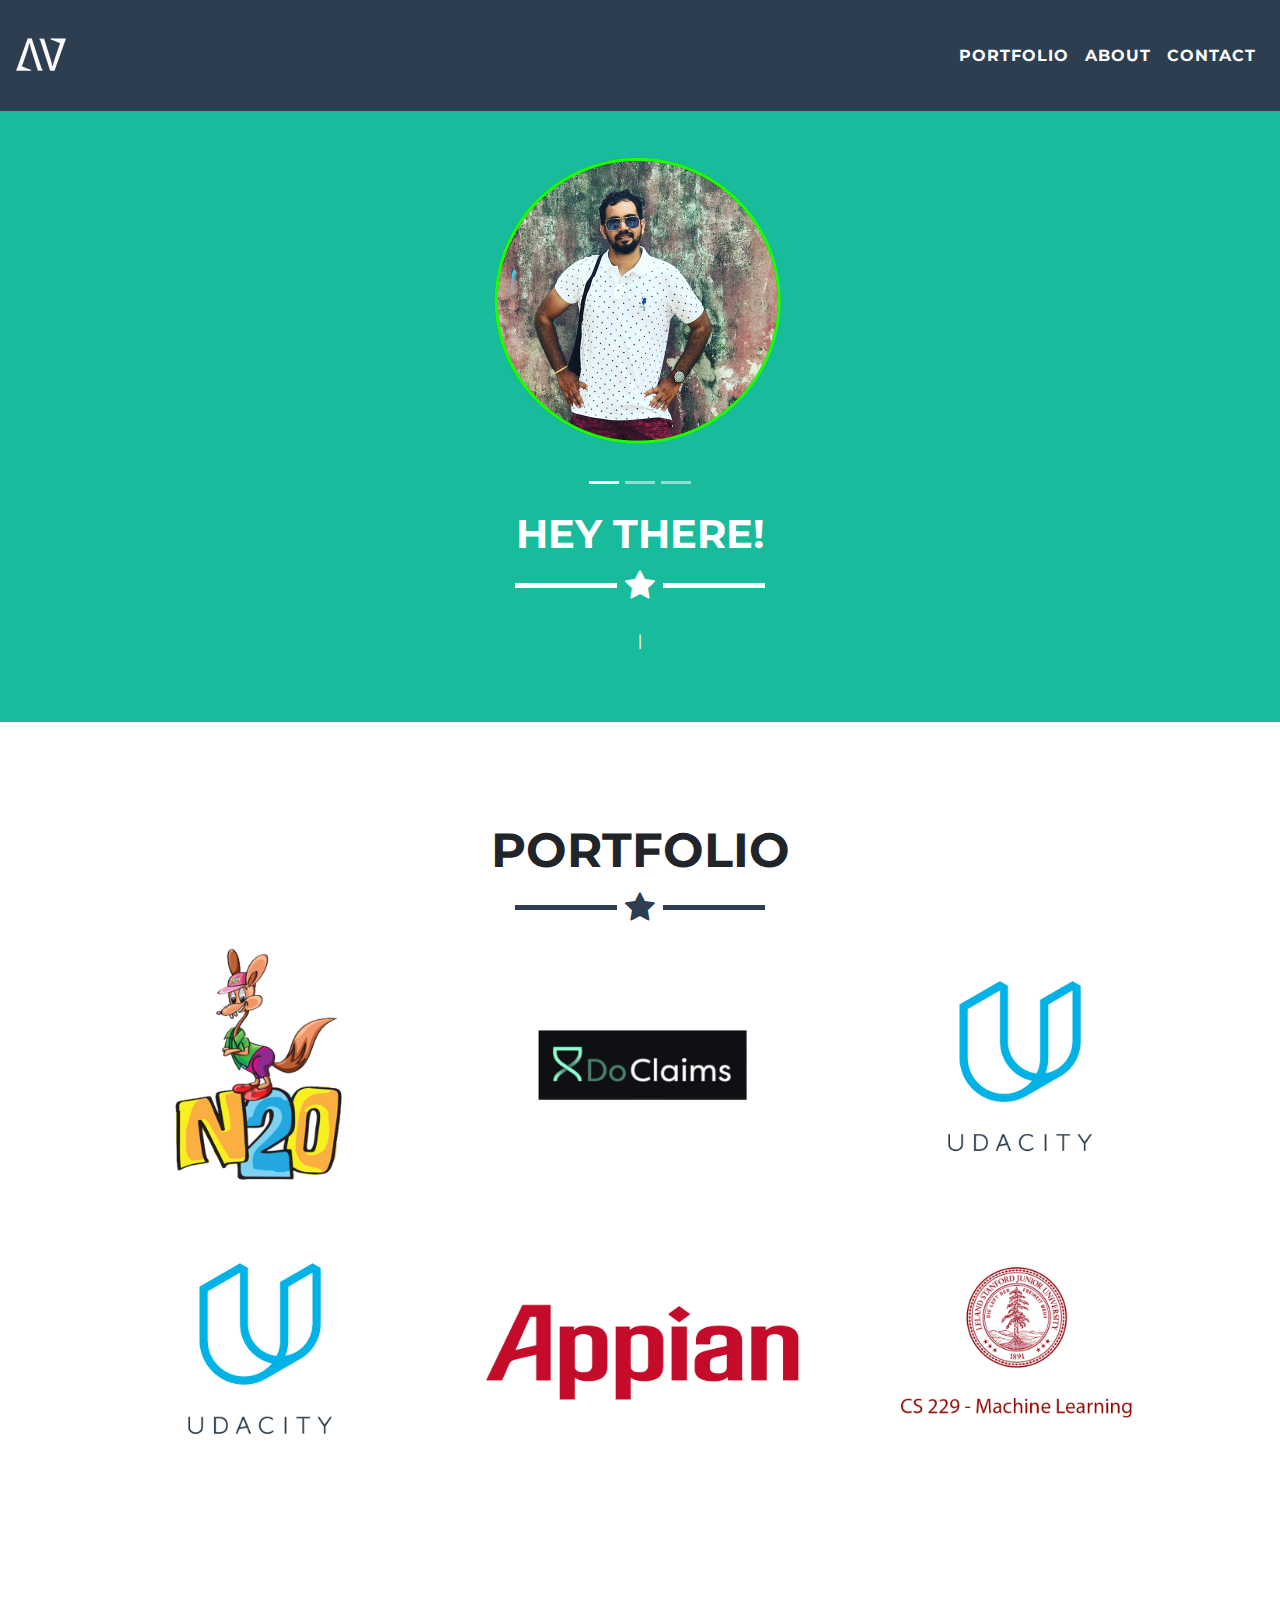
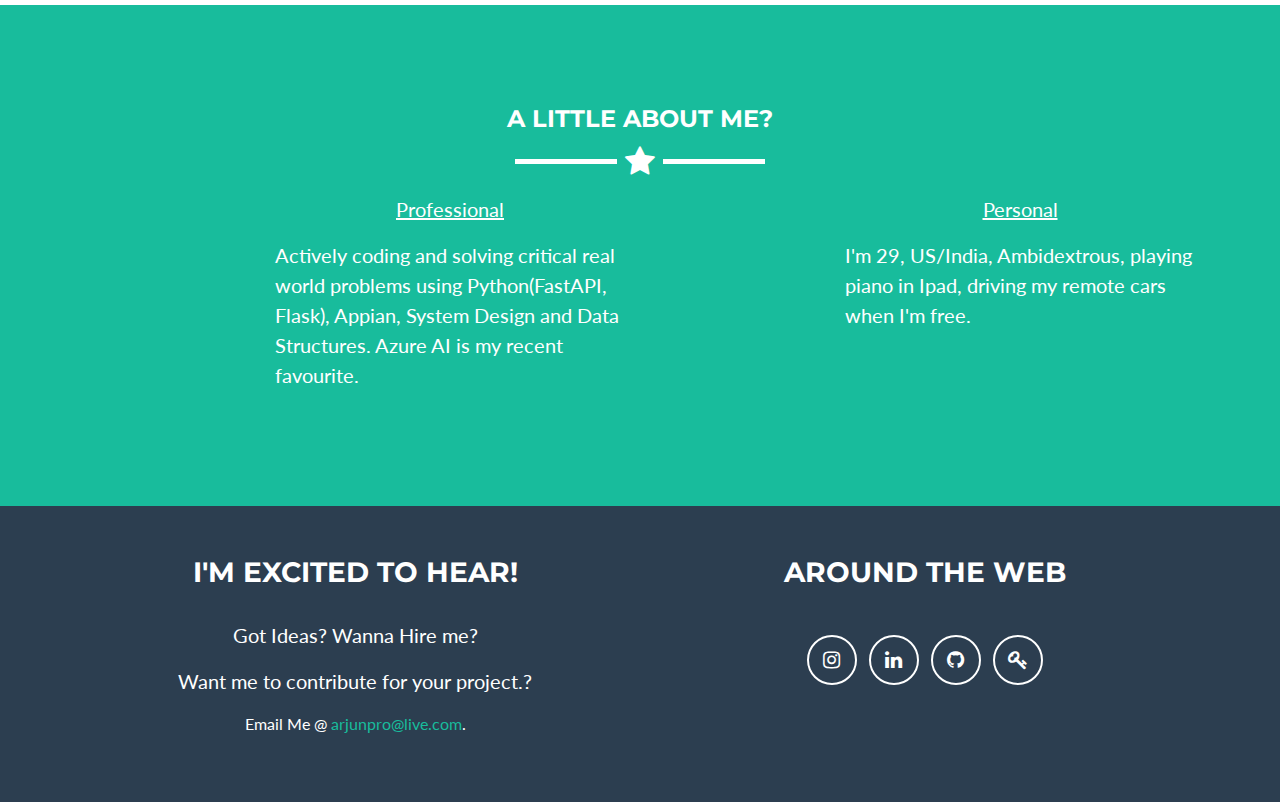
<file: old.html>
﻿<!DOCTYPE html>
<html lang="en">

  <head>

    <meta charset="utf-8">
    <meta name="viewport" content="width=device-width, initial-scale=1, shrink-to-fit=no">
    <meta name="description" content="">
    <meta name="author" content="">

    <title>Arjun Viswanathan</title>
    <link rel= "shortcut icon" href="img/logo.png" type="image/png" />
    <!-- Bootstrap core CSS -->
    <link href="https://maxcdn.bootstrapcdn.com/bootstrap/4.5.0/css/bootstrap.min.css" rel="stylesheet">

    <!-- Custom fonts for this template -->
    <link href="vendor/font-awesome/css/font-awesome.min.css" rel="stylesheet" type="text/css">
    <link href="https://fonts.googleapis.com/css?family=Montserrat:400,700" rel="stylesheet" type="text/css">
    <link href="https://fonts.googleapis.com/css?family=Lato:400,700,400italic,700italic" rel="stylesheet" type="text/css">

    <!-- Custom styles for this template -->
    <link href="css/freelancer.css" rel="stylesheet">

  </head>

  <body class="index" id="page-top">

    <!-- Navigation -->
    <nav class="navbar navbar-expand-lg navbar-light fixed-top" id="mainNav">
      <a class="navbar-brand"><img src="img/logo.png"/></a>
      <button class="navbar-toggler navbar-toggler-right" type="button" data-toggle="collapse" data-target="#navbarResponsive" aria-controls="navbarResponsive" aria-expanded="false" aria-label="Toggle navigation">
        Menu
        <i class="fa fa-bars"></i>
      </button>
      <div class="collapse navbar-collapse" id="navbarResponsive">
        <ul class="navbar-nav ml-auto">
          <li class="nav-item">
            <a class="nav-link" href="#portfolio">Portfolio</a>
          </li>
          <li class="nav-item">
            <a class="nav-link" href="#about">About</a>
          </li>
          <li class="nav-item">
            <a class="nav-link" href="#contact">Contact</a>
          </li>
        </ul>
      </div>
    </nav>

    <!-- Header -->
    <header class="masthead">
      <div class="container">
      <!--   <img class="img-fluid" src="img/profile.jpeg" alt=""> -->
        <div id="demo" class="carousel slide" data-ride="carousel">

  <!-- Indicators -->
  <ul class="carousel-indicators">
    <li data-target="#demo" data-slide-to="0" class="active"></li>
    <li data-target="#demo" data-slide-to="1"></li>
    <li data-target="#demo" data-slide-to="2"></li>
  </ul>

  <!-- The slideshow -->
  <div class="carousel-inner">
    <div class="carousel-item active">
      <img src="img/1.png" alt="Los Angeles" width="300" height="400" >
    </div>
    <div class="carousel-item">
      <img src="img/2.png" alt="Chicago" width="300" height="400" >
    </div>
    <div class="carousel-item">
      <img src="img/3.png" alt="New York" width="300" height="400" >
    </div>
  </div>


</div>


          <h1 class="name">Hey There!</h1>
          <hr class="star-light">
          <div class="type-wrap">
            <div id="typed-strings">
              <h1>I'm <strong>a Sr. IT Architect @ IQVIA</strong></h1>
              <span>I'm <strong>a freelance full stack engineer..</strong></span>
              <span>I'm <strong>an Appian BPM Consultant..</strong></span>
              <span>I'm <strong>Arjun Viswanathan!</strong></span>
            </div>
    <span id="typed" style="white-space:pre;"></span>
  </div>


        </div>
      </div>
    </header>

    <!-- Portfolio Grid Section -->
    <section id="portfolio">
      <div class="container">
        <h2 class="text-center">Portfolio</h2>
        <hr class="star-primary">
        <div class="row">
          <div class="col-sm-4 portfolio-item">
            <div class="portfolio-link" href="#portfolioModal1" data-toggle="modal">
              <div class="caption">
                <div class="caption-content">
                  <i class="fa fa-search-plus fa-3x"></i>
                </div>
              </div>
              <img class="img-fluid" src="img/portfolio/n2o.png" alt="">
            </div>
          </div>
          <div class="col-sm-4 portfolio-item">
            <div class="portfolio-link" href="#portfolioModal2" data-toggle="modal">
              <div class="caption">
                <div class="caption-content">
                  <i class="fa fa-search-plus fa-3x"></i>
                </div>
              </div>
              <img class="img-fluid" src="img/portfolio/doclaims.png" alt="">
            </div>
          </div>
          <div class="col-sm-4 portfolio-item">
            <div class="portfolio-link" href="#portfolioModal3" data-toggle="modal">
              <div class="caption">
                <div class="caption-content">
                  <i class="fa fa-search-plus fa-3x"></i>
                </div>
              </div>
              <img class="img-fluid" src="img/portfolio/udacity.png" alt="">
            </div>
          </div>
          <div class="col-sm-4 portfolio-item">
            <div class="portfolio-link" href="#portfolioModal4" data-toggle="modal">
              <div class="caption">
                <div class="caption-content">
                  <i class="fa fa-search-plus fa-3x"></i>
                </div>
              </div>
              <img class="img-fluid" src="img/portfolio/udacity.png" alt="">
            </div>
          </div>
          <div class="col-sm-4 portfolio-item">
            <div class="portfolio-link" href="#portfolioModal5" data-toggle="modal">
              <div class="caption">
                <div class="caption-content">
                  <i class="fa fa-search-plus fa-3x"></i>
                </div>
              </div>
              <img class="img-fluid" src="img/portfolio/appian.png" alt="">
            </div>
          </div>
          <div class="col-sm-4 portfolio-item">
            <div class="portfolio-link" href="#portfolioModal6" data-toggle="modal">
              <div class="caption">
                <div class="caption-content">
                  <i class="fa fa-search-plus fa-3x"></i>
                </div>
              </div>
              <img class="img-fluid" src="img/portfolio/ML.png" alt="">
            </div>
          </div>
        </div>
      </div>
    </section>

    <!-- About Section -->
    <section class="success" id="about">
      <div class="container">
        <h4 class="text-center">A little about me?</h4>
        <hr class="star-light">
        <div class="row">
          <div class="col-lg-4 ml-auto">
            <p class="text-center"><u>Professional </u></p>
            <p>Actively coding and solving critical real world problems using Python(FastAPI, Flask), Appian, System Design and Data Structures. Azure AI is my recent favourite.</p>
          </div>
          <div class="col-lg-4 ml-auto">
            <p class="text-center"><u>Personal </u></p>
            <p>I'm 29, US/India, Ambidextrous, playing piano in Ipad, driving my remote cars when I'm free. </p>
          <div class="col-lg-8 mx-auto ">
          </div>
        </div>
      </div>
    </section>
    <!-- To configure the contact form email address, go to mail/contact_me.php and update the email address in the PHP file on line 19. -->
    <!-- The form should work on most web servers, but if the form is not working you may need to configure your web server differently. -->
    <!-- Contact Section
    <section id="contact">
      <div class="container">
        <h2 class="text-center">Contact Me</h2>
        <hr class="star-primary">
        <div class="row">
          <div class="col-lg-8 mx-auto">

            <form name="sentMessage" id="contactForm" novalidate>
              <div class="control-group">
                <div class="form-group floating-label-form-group controls">
                  <label>Name</label>
                  <input class="form-control" id="name" type="text" placeholder="Name" required data-validation-required-message="Please enter your name.">
                  <p class="help-block text-danger"></p>
                </div>
              </div>
              <div class="control-group">
                <div class="form-group floating-label-form-group controls">
                  <label>Email Address</label>
                  <input class="form-control" id="email" type="email" placeholder="Email Address" required data-validation-required-message="Please enter your email address.">
                  <p class="help-block text-danger"></p>
                </div>
              </div>
              <div class="control-group">
                <div class="form-group floating-label-form-group controls">
                  <label>Phone Number</label>
                  <input class="form-control" id="phone" type="tel" placeholder="Phone Number" required data-validation-required-message="Please enter your phone number.">
                  <p class="help-block text-danger"></p>
                </div>
              </div>
              <div class="control-group">
                <div class="form-group floating-label-form-group controls">
                  <label>Message</label>
                  <textarea class="form-control" id="message" rows="5" placeholder="Message" required data-validation-required-message="Please enter a message."></textarea>
                  <p class="help-block text-danger"></p>
                </div>
              </div>
              <br>
              <div id="success"></div>
              <div class="form-group">
                <button type="submit" class="btn btn-success btn-lg">Send</button>
              </div>
            </form>
          </div>
        </div>
      </div>
    </section> -->

    <!-- Footer -->
    <footer class="text-center">
      <div class="footer-above">
        <div class="container">
          <div class="row">
            <div class="footer-col col-md-6">
              <h3>I'm excited to hear!</h3>
              <p>Got Ideas? Wanna Hire me? </p>
              <p>Want me to contribute for your project.?</p>
              <address>
                Email Me @<a href="mailto:arjunpro@live.com"> arjunpro@live.com</a>.<br>
              </address>
            </div>
            <div class="footer-col col-md-6">
              <h3>Around the Web</h3>
              <ul class="list-inline">
                <li class="list-inline-item">
                  <a class="btn-social btn-outline" href="https://www.instagram.com/beingarjun91/">
                    <i class="fa fa-fw fa-instagram"></i>
                  </a>
                </li>
                <li class="list-inline-item">
                  <a class="btn-social btn-outline" href="https://www.linkedin.com/in/arjunvv/">
                    <i class="fa fa-fw fa-linkedin"></i>
                  </a>
                </li>
                <li class="list-inline-item">
                  <a class="btn-social btn-outline" href="https://github.com/vishyarjun">
                    <i class="fa fa-fw fa-github"></i>
                  </a>
                </li>
                <li class="list-inline-item">
                    <a class="btn-social btn-outline" href="https://www.kaggle.com/vishyarjun">
                        <i class="fa fa-fw fa-key"></i>
                    </a>
                </li>
              </ul>
            </div>
          </div>
        </div>
      </div>

    </footer>

    <!-- Scroll to Top Button (Only visible on small and extra-small screen sizes) -->
    <div class="scroll-top d-lg-none">
      <a class="btn btn-primary page-scroll" href="#page-top">
        <i class="fa fa-chevron-up"></i>
      </a>
    </div>

    <!-- Portfolio Modals -->
    <div class="portfolio-modal modal fade" id="portfolioModal1" tabindex="-1" role="dialog" aria-hidden="true">
      <div class="modal-dialog" role="document">
        <div class="modal-content">
          <div class="close-modal" data-dismiss="modal">
            <div class="lr">
              <div class="rl"></div>
            </div>
          </div>
          <div class="container">
            <div class="row">
              <div class="col-lg-8 mx-auto">
                <div class="modal-body">
                  <h2>N2O.TV</h2>
                  <hr class="star-primary">
                  <img class="img-fluid img-centered" src="img/portfolio/n2o.png" alt=""/>
                  <p align="left"><a href="https://n2o.tv/">N2O</a> is a free online media working over internet. N2O focuses on long tail of media, giving audiences local content, which they never knew existed. This gives ability to create anyone their own channels and viewers without having need to build content.</p>
                  <p align="left"> This application is developed using</p>
                  <ul align="left">
                   <li> HTML </li>
                   <li> Bootstrap</li>
                   <li>Flask</li>
                   <li>Python</li>
                  <button class="btn btn-success" type="button" data-dismiss="modal">
                    <i class="fa fa-times"></i>
                    Close</button>
                </div>
              </div>
            </div>
          </div>
        </div>
      </div>
    </div>
    <div class="portfolio-modal modal fade" id="portfolioModal2" tabindex="-1" role="dialog" aria-hidden="true">
      <div class="modal-dialog" role="document">
        <div class="modal-content">
          <div class="close-modal" data-dismiss="modal">
            <div class="lr">
              <div class="rl"></div>
            </div>
          </div>
          <div class="container">
            <div class="row">
              <div class="col-lg-8 mx-auto">
                <div class="modal-body">
                  <h2>DoClaims</h2>
                  <hr class="star-primary">
                  <img class="img-fluid img-centered" src="img/portfolio/doclaims.png" alt="">
                  <p>
                      The Claims Marketplace - for a better claims experience.
                      Claims managed faster, cheaper and with higher customer satisfaction.
                  </p>
                  <ul class="list-inline item-details">
                    <li>Client:
                      <strong>
                        <a href="https://doclaims.com/">Do Claims</a>
                      </strong>
                    </li>
                    <li>Built on:
                      <strong>
                        <a href="#">Ruby on Rails</a>
                      </strong>
                    </li>

                  </ul>
                  <button class="btn btn-success" type="button" data-dismiss="modal">
                    <i class="fa fa-times"></i>
                    Close</button>
                </div>
              </div>
            </div>
          </div>
        </div>
      </div>
    </div>
    <div class="portfolio-modal modal fade" id="portfolioModal3" tabindex="-1" role="dialog" aria-hidden="true">
      <div class="modal-dialog" role="document">
        <div class="modal-content">
          <div class="close-modal" data-dismiss="modal">
            <div class="lr">
              <div class="rl"></div>
            </div>
          </div>
          <div class="container">
            <div class="row">
              <div class="col-lg-8 mx-auto">
                <div class="modal-body">
                  <h2>Full Stack Web Developer Nanodegree</h2>
                  <hr class="star-primary">
                  <img class="img-fluid img-centered" src="img/portfolio/fswd.png" alt="">
                  <p>In Udacity, Learn to design and develop powerful modern web applications that form the foundation for the apps, websites, and systems that people and businesses use every day.</p>
                  <p>Multiple projects are built as part of this Nanodegree including UI/UX, server programming, APIs etc,</p>
                  <ul class="list-inline item-details">
                    <li>Github Link for projects:
                      <strong>
                        <a href="https://github.com/vishyarjun">Projects</a>
                      </strong>
                    </li>
                    <li>Stacks:
                      <strong>
                        <a href="#">HTML, CSS, Bootstrap, JavaScript, JQuery, Python, Flask, SQLAlchemy, APIs</a>
                      </strong>
                    </li>


                  </ul>
                  <button class="btn btn-success" type="button" data-dismiss="modal">
                    <i class="fa fa-times"></i>
                    Close</button>
                </div>
              </div>
            </div>
          </div>
        </div>
      </div>
    </div>
    <div class="portfolio-modal modal fade" id="portfolioModal4" tabindex="-1" role="dialog" aria-hidden="true">
      <div class="modal-dialog" role="document">
        <div class="modal-content">
          <div class="close-modal" data-dismiss="modal">
            <div class="lr">
              <div class="rl"></div>
            </div>
          </div>
          <div class="container">
            <div class="row">
              <div class="col-lg-8 mx-auto">
                  <div class="modal-body">
                      <h2>Data Structures and Algorithms</h2>
                      <hr class="star-primary">
                      <img class="img-fluid img-centered" src="img/portfolio/ds.png" alt="">
                      <p style="text-align:left">In Udacity, Learn to design and develop powerful modern web applications that form the foundation for the apps, websites, and systems that people and businesses use every day.</pstyle="text-align:left">
                      <p style="text-align:left">Multiple projects are built as part of this Nanodegree includes implementing multiple data structures and optimized algorithms, This includes solving 100's of real world problems.</p>
                      <ul class="list-inline item-details">
                          <li>
                              Github Link for projects:
                              <strong>
                                  <a href="https://github.com/vishyarjun">Projects</a>
                              </strong>
                          </li>
                      </ul>
                          <p style="text-align:left">Projects:</p>
                          <p style="text-align:left"><strong>Block-Chain</strong></p>
                          <p style="text-align:left"><strong>Fastest route finding - Google Maps</strong></p>
                          <p style="text-align:left"><strong>Data Encryption - Huffman coding</strong></p>



                      
                      <button class="btn btn-success" type="button" data-dismiss="modal">
                          <i class="fa fa-times"></i>
                          Close
                      </button>
                  </div>
              </div>
            </div>
          </div>
        </div>
      </div>
    </div>
    <div class="portfolio-modal modal fade" id="portfolioModal5" tabindex="-1" role="dialog" aria-hidden="true">
      <div class="modal-dialog" role="document">
        <div class="modal-content">
          <div class="close-modal" data-dismiss="modal">
            <div class="lr">
              <div class="rl"></div>
            </div>
          </div>
          <div class="container">
            <div class="row">
              <div class="col-lg-8 mx-auto">
                  <div class="modal-body">
                      <h2>Appian</h2>
                      <hr class="star-primary">
                      <img class="img-fluid img-centered" src="img/portfolio/appian.png" alt="">
                      <p>
                          Over the 7 years, I have delivered multiple Appian BPM Projects which are used and being used by 1000's of end users.
                          <ul class="list-inline item-details">
                              <li>
                                  Certifications:
                                  <strong>
                                      <a href="#">Certified Analyst, Designer and Lead Designer</a>
                                  </strong>
                              </li>
                          </ul>
                      <p style="text-align:left">Projects worth highlighting:</p>
                      <p style="text-align:left"><strong>Claims Management System</strong></p>
                      <p style="text-align:left">As a development lead, I have built an end to end Claims Management System for the client organization using Appian BPM</p>
                      <p style="text-align:left"><strong>Translation Management System</strong></p>
                      <p style="text-align:left">As an IT Architect, I have worked on building a neural translation engine inhouse and built processes which can integrate with multiple translation services available in the market.</p>
                      <p style="text-align:left"><strong>Appian World</strong></p>
                      <p style="text-align:left">As an active practioner for almost a decade, I have built multiple solutions, plugins which are available in App Market. Check out my recent <a href="https://www.youtube.com/watch?v=mJXusJhB9E4">submission</a> for Appian World 2020.</p>


                      <button class="btn btn-success" type="button" data-dismiss="modal">
                          <i class="fa fa-times"></i>
                          Close
                      </button>
                  </div>
              </div>
            </div>
          </div>
        </div>
      </div>
    </div>
    <div class="portfolio-modal modal fade" id="portfolioModal6" tabindex="-1" role="dialog" aria-hidden="true">
      <div class="modal-dialog" role="document">
        <div class="modal-content">
          <div class="close-modal" data-dismiss="modal">
            <div class="lr">
              <div class="rl"></div>
            </div>
          </div>
          <div class="container">
            <div class="row">
              <div class="col-lg-8 mx-auto">
                <div class="modal-body">
                  <h2>CS 229</h2>
                  <hr class="star-primary">
                  <img class="img-fluid img-centered" src="img/portfolio/ML.png" alt="">
                  <p align = "left">As an active practitioner of ML, I have completed certifications in Kaggle and one of my upcoming project is to complete CS 229 - Machine Learning Program offeref by Stanford University.</p>
                  <p align="left"> To know more about CS229 <a href="http://cs229.stanford.edu/">Visit</a> this. </p>
                    <p align="left"> Check out my <a href="https://www.kaggle.com/vishyarjun">Kaggle</a>Projects </p>
                  
                  <button class="btn btn-success" type="button" data-dismiss="modal">
                    <i class="fa fa-times"></i>
                    Close</button>
                </div>
              </div>
            </div>
          </div>
        </div>
      </div>
    </div>

    <!-- Bootstrap core JavaScript -->
    <script src="https://ajax.googleapis.com/ajax/libs/jquery/3.5.1/jquery.min.js"></script>
    <script src="https://cdnjs.cloudflare.com/ajax/libs/popper.js/1.16.0/umd/popper.min.js"></script>
    <script src="https://maxcdn.bootstrapcdn.com/bootstrap/4.5.0/js/bootstrap.min.js"></script>

    <!-- Plugin JavaScript -->
    <script src="vendor/jquery-easing/jquery.easing.min.js"></script>

    <!-- Contact Form JavaScript -->
    <script src="js/jqBootstrapValidation.js"></script>
    <script src="js/contact_me.js"></script>

    <!-- Custom scripts for this template -->
    <script src="js/freelancer.min.js"></script>

    <!-- Type effect on Javascript -->
    <script src="js/typed.js" type="text/javascript"></script>
    <script src="js/demos.js"></script>

  </body>

</html>
</file>
<file: css/freelancer.css>
/*!
 * Start Bootstrap - Freelancer v4.0.0-alpha (http://startbootstrap.com/template-overviews/freelancer)
 * Copyright 2013-2017 Start Bootstrap
 * Licensed under MIT (https://github.com/BlackrockDigital/startbootstrap-freelancer/blob/master/LICENSE)
 */
body {
  font-family: 'Lato', 'Helvetica Neue', Helvetica, Arial, sans-serif;
  overflow-x: hidden; }

p {
  font-size: 20px; }

p.small {
  font-size: 16px; }

a,
a.active,
a:active,
a:focus,
a:hover {
  color: #18BC9C;
  outline: none; }

h1,
h2,
h3,
h4,
h5,
h6 {
  font-family: 'Montserrat', 'Helvetica Neue', Helvetica, Arial, sans-serif;
  font-weight: 700;
  text-transform: uppercase; }

hr.star-light,
hr.star-primary {
  max-width: 250px;
  margin: 25px auto 30px;
  padding: 0;
  text-align: center;
  border: none;
  border-top: solid 5px; }

hr.star-light:after,
hr.star-primary:after {
  font-family: FontAwesome;
  font-size: 2em;
  position: relative;
  top: -.8em;
  display: inline-block;
  padding: 0 0.25em;
  content: '\f005'; }

hr.star-light {
  border-color: white; }

hr.star-light:after {
  color: white;
  background-color: #18BC9C; }

hr.star-primary {
  border-color: #2C3E50; }

hr.star-primary:after {
  color: #2C3E50;
  background-color: white; }

.img-centered {
  margin: 0 auto; }

section {
  padding: 100px 0; }
  section h2 {
    font-size: 3em;
    margin: 0; }

section.success {
  color: white;
  background: #18BC9C; }

@media (max-width: 767px) {
  section {
    padding: 75px 0; }
  section.first {
    padding-top: 75px; } }

.scroll-top {
  position: fixed;
  z-index: 1049;
  right: 2%;
  bottom: 2%;
  width: 50px;
  height: 50px; }
  .scroll-top .btn {
    font-size: 16px;
    line-height: 28px;
    width: 50px;
    height: 50px;
    text-align: center;
    border-radius: 100%; }
    .scroll-top .btn:focus {
      outline: none; }

#mainNav {
  font-family: 'Montserrat', 'Helvetica Neue', Helvetica, Arial, sans-serif;
  font-weight: 700;
  text-transform: uppercase;
  border: none;
  background: #2C3E50; }
  #mainNav a:focus {
    outline: none; }
  #mainNav .navbar-brand {
    font-size: 1.1rem;
    color: white; }
    #mainNav .navbar-brand.active, #mainNav .navbar-brand:active, #mainNav .navbar-brand:focus, #mainNav .navbar-brand:hover {
      color: white; }
  #mainNav .navbar-nav {
    letter-spacing: 1px; }
    #mainNav .navbar-nav li.nav-item a.nav-link {
      color: white; }
      #mainNav .navbar-nav li.nav-item a.nav-link:hover {
        color: #18BC9C;
        outline: none; }
      #mainNav .navbar-nav li.nav-item a.nav-link:active, #mainNav .navbar-nav li.nav-item a.nav-link:focus {
        color: white; }
  #mainNav .navbar-toggler {
    font-size: 14px;
    padding: 11px;
    text-transform: uppercase;
    color: white;
    border-color: white; }
    #mainNav .navbar-toggler:focus, #mainNav .navbar-toggler:hover {
      color: white;
      border-color: #18BC9C;
      background-color: #18BC9C; }

@media (min-width: 992px) {
  #mainNav {
    padding-top: 25px;
    padding-bottom: 25px;
    -webkit-transition: padding-top 0.3s, padding-bottom 0.3s;
    -moz-transition: padding-top 0.3s, padding-bottom 0.3s;
    transition: padding-top 0.3s, padding-bottom 0.3s; }
    #mainNav .navbar-brand {
      font-size: 2em;
      -webkit-transition: all 0.3s;
      -moz-transition: all 0.3s;
      transition: all 0.3s; }
    #mainNav .navbar-nav > li.nav-item > a.nav-link.active {
      color: white;
      border-radius: 3px;
      background: #18BC9C; }
      #mainNav .navbar-nav > li.nav-item > a.nav-link.active:active, #mainNav .navbar-nav > li.nav-item > a.nav-link.active:focus, #mainNav .navbar-nav > li.nav-item > a.nav-link.active:hover {
        color: white;
        background: #18BC9C; }
  #mainNav.navbar-shrink {
    padding-top: 10px;
    padding-bottom: 10px; }
    #mainNav.navbar-shrink .navbar-brand {
      font-size: 1.5em; } }

header.masthead {
  padding-top: 50px;
  padding-bottom: 50px;
  text-align: center;
  color: white;
  background: #18BC9C; }
  header.masthead img {
    display: block;
    margin: 0 auto 10px; }
  header.masthead .intro-text .name {
    font-family: 'Montserrat', 'Helvetica Neue', Helvetica, Arial, sans-serif;
    font-size: 2em;
    font-weight: 700;
    display: block;
    text-transform: uppercase; }
  header.masthead .intro-text .skills {
    font-size: 1.25em;
    font-weight: 300; }

@media (min-width: 768px) {
  header.masthead {
    padding-top: 100px;
    padding-bottom: 50px; }
    header.masthead .intro-text .name {
      font-size: 4.75em; }
    header.masthead .intro-text .skills {
      font-size: 1.75em; } }

#portfolio .portfolio-item {
  right: 0;
  margin: 0 0 15px; }
  #portfolio .portfolio-item .portfolio-link {
    position: relative;
    display: block;
    max-width: 400px;
    margin: 0 auto;
    cursor: pointer; }
    #portfolio .portfolio-item .portfolio-link .caption {
      position: absolute;
      width: 100%;
      height: 100%;
      -webkit-transition: all ease 0.5s;
      -moz-transition: all ease 0.5s;
      transition: all ease 0.5s;
      opacity: 0;
      background: rgba(24, 188, 156, 0.9); }
      #portfolio .portfolio-item .portfolio-link .caption:hover {
        opacity: 1; }
      #portfolio .portfolio-item .portfolio-link .caption .caption-content {
        font-size: 20px;
        position: absolute;
        top: 50%;
        width: 100%;
        height: 20px;
        margin-top: -12px;
        text-align: center;
        color: white; }
        #portfolio .portfolio-item .portfolio-link .caption .caption-content i {
          margin-top: -12px; }
        #portfolio .portfolio-item .portfolio-link .caption .caption-content h3,
        #portfolio .portfolio-item .portfolio-link .caption .caption-content h4 {
          margin: 0; }

#portfolio * {
  z-index: 2; }

@media (min-width: 767px) {
  #portfolio .portfolio-item {
    margin: 0 0 30px; } }

.portfolio-modal .modal-dialog {
  max-width: 100%;
  min-height: 100%;
  margin: 0;
  padding: 0;
  text-align: center;
  border: none;
  border-radius: 0;
  background-clip: border-box;
  -webkit-box-shadow: none;
  box-shadow: none; }
  .portfolio-modal .modal-dialog .modal-content {
    padding: 100px 0;
    border: 0;
    border-radius: 0; }
    .portfolio-modal .modal-dialog .modal-content h2 {
      font-size: 3em;
      margin: 0; }
    .portfolio-modal .modal-dialog .modal-content img {
      margin-bottom: 30px; }
    .portfolio-modal .modal-dialog .modal-content .item-details {
      margin: 30px 0; }

.portfolio-modal .close-modal {
  position: absolute;
  top: 25px;
  right: 25px;
  width: 75px;
  height: 75px;
  cursor: pointer;
  background-color: transparent; }
  .portfolio-modal .close-modal:hover {
    opacity: 0.3; }
  .portfolio-modal .close-modal .lr {
    /* Safari and Chrome */
    z-index: 1051;
    width: 1px;
    height: 75px;
    margin-left: 35px;
    /* IE 9 */
    -webkit-transform: rotate(45deg);
    -ms-transform: rotate(45deg);
    transform: rotate(45deg);
    background-color: #2C3E50; }
    .portfolio-modal .close-modal .lr .rl {
      /* Safari and Chrome */
      z-index: 1052;
      width: 1px;
      height: 75px;
      /* IE 9 */
      -webkit-transform: rotate(90deg);
      -ms-transform: rotate(90deg);
      transform: rotate(90deg);
      background-color: #2C3E50; }

.portfolio-modal .modal-backdrop {
  display: none;
  opacity: 0; }

.floating-label-form-group {
  position: relative;
  margin-bottom: 0;
  padding-bottom: 0.5em;
  border-bottom: 1px solid #eeeeee; }
  .floating-label-form-group input,
  .floating-label-form-group textarea {
    font-size: 1.5em;
    position: relative;
    z-index: 1;
    padding-right: 0;
    padding-left: 0;
    resize: none;
    border: none;
    border-radius: 0;
    background: none;
    box-shadow: none !important; }
  .floating-label-form-group label {
    font-size: 0.85em;
    line-height: 1.764705882em;
    position: relative;
    z-index: 0;
    top: 2em;
    display: block;
    margin: 0;
    -webkit-transition: top 0.3s ease, opacity 0.3s ease;
    -moz-transition: top 0.3s ease, opacity 0.3s ease;
    -ms-transition: top 0.3s ease, opacity 0.3s ease;
    transition: top 0.3s ease, opacity 0.3s ease;
    vertical-align: middle;
    vertical-align: baseline;
    opacity: 0; }
  .floating-label-form-group:not(:first-child) {
    padding-left: 14px;
    border-left: 1px solid #eeeeee; }

.floating-label-form-group-with-value label {
  top: 0;
  opacity: 1; }

.floating-label-form-group-with-focus label {
  color: #18BC9C; }

form .row:first-child .floating-label-form-group {
  border-top: 1px solid #eeeeee; }

footer {
  color: white; }
  footer h3 {
    margin-bottom: 30px; }
  footer .footer-above {
    padding-top: 50px;
    background-color: #2C3E50; }
  footer .footer-col {
    margin-bottom: 50px; }
  footer .footer-below {
    padding: 25px 0;
    background-color: #2c3e50; }

.btn-outline {
  font-size: 20px;
  margin-top: 15px;
  transition: all 0.3s ease-in-out;
  color: white;
  border: solid 2px white;
  background: transparent; }
  .btn-outline.active, .btn-outline:active, .btn-outline:focus, .btn-outline:hover {
    color: #18BC9C;
    border: solid 2px white;
    background: white; }

.btn-primary {
  font-weight: 700;
  color: white;
  border-color: #2C3E50;
  background-color: #2C3E50; }
  .btn-primary.focus, .btn-primary:focus {
    color: white;
    border-color: black;
    background-color: #1a252f; }
  .btn-primary:hover {
    color: white;
    border-color: #161f29;
    background-color: #1a252f; }
  .btn-primary.active, .btn-primary:active,
  .open > .btn-primary.dropdown-toggle {
    color: white;
    border-color: #161f29;
    background-color: #1a252f; }
    .btn-primary.active.focus, .btn-primary.active:focus, .btn-primary.active:hover, .btn-primary:active.focus, .btn-primary:active:focus, .btn-primary:active:hover,
    .open > .btn-primary.dropdown-toggle.focus,
    .open > .btn-primary.dropdown-toggle:focus,
    .open > .btn-primary.dropdown-toggle:hover {
      color: white;
      border-color: black;
      background-color: #0d1318; }
  .btn-primary.active, .btn-primary:active,
  .open > .btn-primary.dropdown-toggle {
    background-image: none; }
  .btn-primary.disabled.focus, .btn-primary.disabled:focus, .btn-primary.disabled:hover, .btn-primary[disabled].focus, .btn-primary[disabled]:focus, .btn-primary[disabled]:hover,
  fieldset[disabled] .btn-primary.focus,
  fieldset[disabled] .btn-primary:focus,
  fieldset[disabled] .btn-primary:hover {
    border-color: #2C3E50;
    background-color: #2C3E50; }
  .btn-primary .badge {
    color: #2C3E50;
    background-color: white; }

.btn-success {
  font-weight: 700;
  color: white;
  border-color: #18BC9C;
  background-color: #18BC9C; }
  .btn-success.focus, .btn-success:focus {
    color: white;
    border-color: #0a4b3e;
    background-color: #128f76; }
  .btn-success:hover {
    color: white;
    border-color: #11866f;
    background-color: #128f76; }
  .btn-success.active, .btn-success:active,
  .open > .btn-success.dropdown-toggle {
    color: white;
    border-color: #11866f;
    background-color: #128f76; }
    .btn-success.active.focus, .btn-success.active:focus, .btn-success.active:hover, .btn-success:active.focus, .btn-success:active:focus, .btn-success:active:hover,
    .open > .btn-success.dropdown-toggle.focus,
    .open > .btn-success.dropdown-toggle:focus,
    .open > .btn-success.dropdown-toggle:hover {
      color: white;
      border-color: #0a4b3e;
      background-color: #0e6f5c; }
  .btn-success.active, .btn-success:active,
  .open > .btn-success.dropdown-toggle {
    background-image: none; }
  .btn-success.disabled.focus, .btn-success.disabled:focus, .btn-success.disabled:hover, .btn-success[disabled].focus, .btn-success[disabled]:focus, .btn-success[disabled]:hover,
  fieldset[disabled] .btn-success.focus,
  fieldset[disabled] .btn-success:focus,
  fieldset[disabled] .btn-success:hover {
    border-color: #18BC9C;
    background-color: #18BC9C; }
  .btn-success .badge {
    color: #18BC9C;
    background-color: white; }

.btn-social {
  font-size: 20px;
  line-height: 45px;
  display: inline-block;
  width: 50px;
  height: 50px;
  text-align: center;
  border: 2px solid white;
  border-radius: 100%; }

.btn.active,
.btn:active,
.btn:focus {
  outline: none; }

.type-wrap {
    margin: 10px auto;
    padding: 10px;
    border-radius: 5px;
}
.wrap{
  max-width: 600px;
  margin:50px auto;
}
</file>
